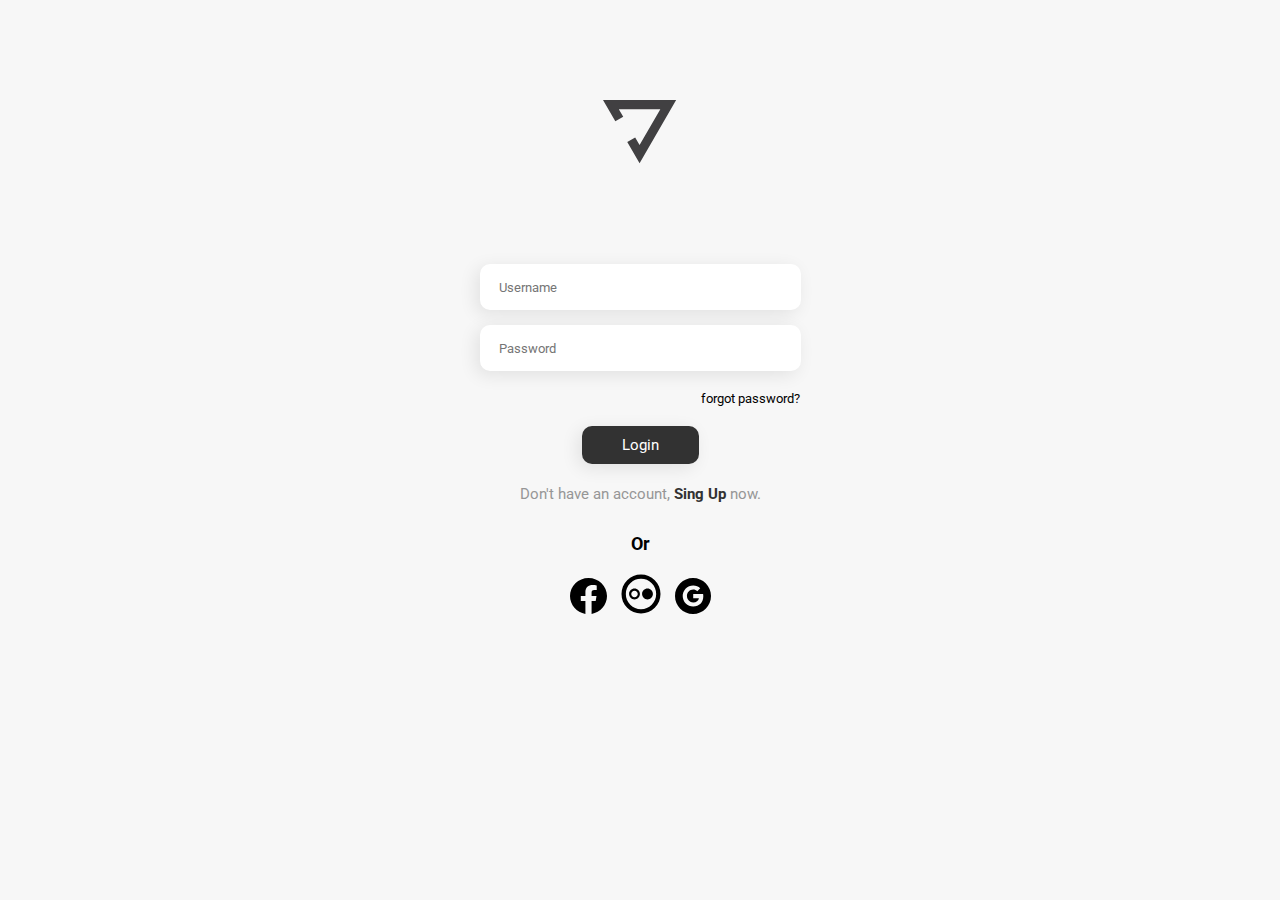
<file: index.html>
<!DOCTYPE html>
<html lang="pt-br">

<head>
  <meta charset="UTF-8">
  <meta http-equiv="X-UA-Compatible" content="IE=edge">
  <meta name="viewport" content="width=device-width, initial-scale=1.0">
  <link rel="preconnect" href="https://fonts.googleapis.com">
  <link rel="preconnect" href="https://fonts.gstatic.com" crossorigin>
  <link href="https://fonts.googleapis.com/css2?family=Roboto:ital,wght@0,100;0,300;0,400;0,500;1,700&display=swap"
    rel="stylesheet">
  <link rel="shortcut icon" type="imagex/png" href="https://icons-for-free.com/iconfiles/png/512/fitness+pilates+pillates+strength+yoga+icon-1320184697141222691.png">
  <link rel="stylesheet" href="./assets/css/styles.css">
  <link rel="stylesheet" href="./assets/css/media.css">
  <title>Yoga Login</title>
</head>

<body>

  <div>
    <img class="logo" src="./assets/img/Symbol-central.svg" alt="logo">
    <input type="email" placeholder="Username">
    <input type="password" class="password" placeholder="Password">

    <div class="forg">
      <a class="forgot" href="#">forgot password?</a>
    </div>

    <button type="button">Login</button>
    <a class="dont" href="#">Don't have an account, <strong>Sing Up</strong> now.</a>
    <p>Or</p>

    <div class="midias">
      <img src="./assets/img/facebook.svg" alt="Facebook photo">
      <img src="./assets/img/flickr.svg" alt="Flickr photo">
      <img src="./assets/img/google.svg" alt="Google photo">
    </div>
    
  </div>
</body>

</html>
</file>
<file: assets/css/styles.css>
* {
  margin: 0;
  padding: 0;
  font-family: 'Roboto', sans-serif;
  box-sizing: border-box;
  background: #F7F7F7;
}

.logo {
  display: block;
  margin: 100px auto 100px auto;
}

input {
  display: flex;
  background: #FFFFFF;
  margin: 0 auto 15px;
  box-shadow: -4px 4px 18px rgba(0, 0, 0, 0.09);
  border-radius: 10px;
  width: 321px;
  height: 46px;
  font-size: 13px;
  padding-left: 19px;
  border: none;
  color: #969696;
  outline: none;
}

.forg {
  display: block;
  margin: 20px auto;
  background: transparent;
  width: 320px;
}

.forgot {
  display: block;
  color: #000000;
  font-weight: 400;
  font-size: 13px;
  text-decoration: none;
  text-align: right;
}

button {
  margin: 20px auto 0 auto;
  display: block;
  padding: 10px 40px;
  background: #323232;
  box-shadow: -4px 4px 18px rgba(0, 0, 0, 0.09);
  border-radius: 10px;
  font-size: 15px;
  cursor: pointer;
  color: #FFFFFF;
  border: none;
}

.dont {
  display: block;
  margin: 21px;
  text-align: center;
  font-size: 15px;
  color: #969696;
  text-decoration: none;
}

strong {
  color: #323232;
}

P {
  margin: 30px auto 20px auto;
  font-style: normal;
  font-weight: 700;
  font-size: 18px;
  text-align: center;
  color: #000000;
}

.midias {
  margin-bottom: 50px;
  text-align: center;
  cursor: pointer;
}

.midias img {
  margin: 0 5px;
}
</file>
<file: assets/css/media.css>
@media (max-width: 400px) {
    .logo {
        max-width: 50px;
        max-height: 40px;
        margin: 80px auto 50px auto;
    }
    input {
        width: 250px;
        height: 35px;
        font-size: 10px;
    }
    .forg {
        display: block;
        margin: 20px auto 30px;
        background: transparent;
        width: 250px;
    }
    .forgot {
        font-size: 10px;
    }
    button {
        padding: 8px 35px;
        font-size: 10px;
    }
    .dont {
        font-size: 10px;
    }
    P {
        font-size: 12px;
    }
    .midias img {
        max-width: 30px;
        max-height: 30px;
    }
}

@media (max-width: 300px) {
    .logo {
        max-width: 50px;
        max-height: 40px;
        margin: 80px auto 50px auto;
    }
    input {
        width: 180px;
        height: 30px;
        font-size: 8px;
    }
    .forg {
        display: block;
        margin: 20px auto 30px;
        background: transparent;
        width: 180px;
    }
    .forgot {
        font-size: 8px;
    }
    button {
        padding: 8px 35px;
        font-size: 8px;
    }
    .dont {
        font-size: 8px;
    }
    P {
        font-size: 10px;
    }
    .midias img {
        max-width: 20px;
        max-height: 20px;
    }
}
</file>
